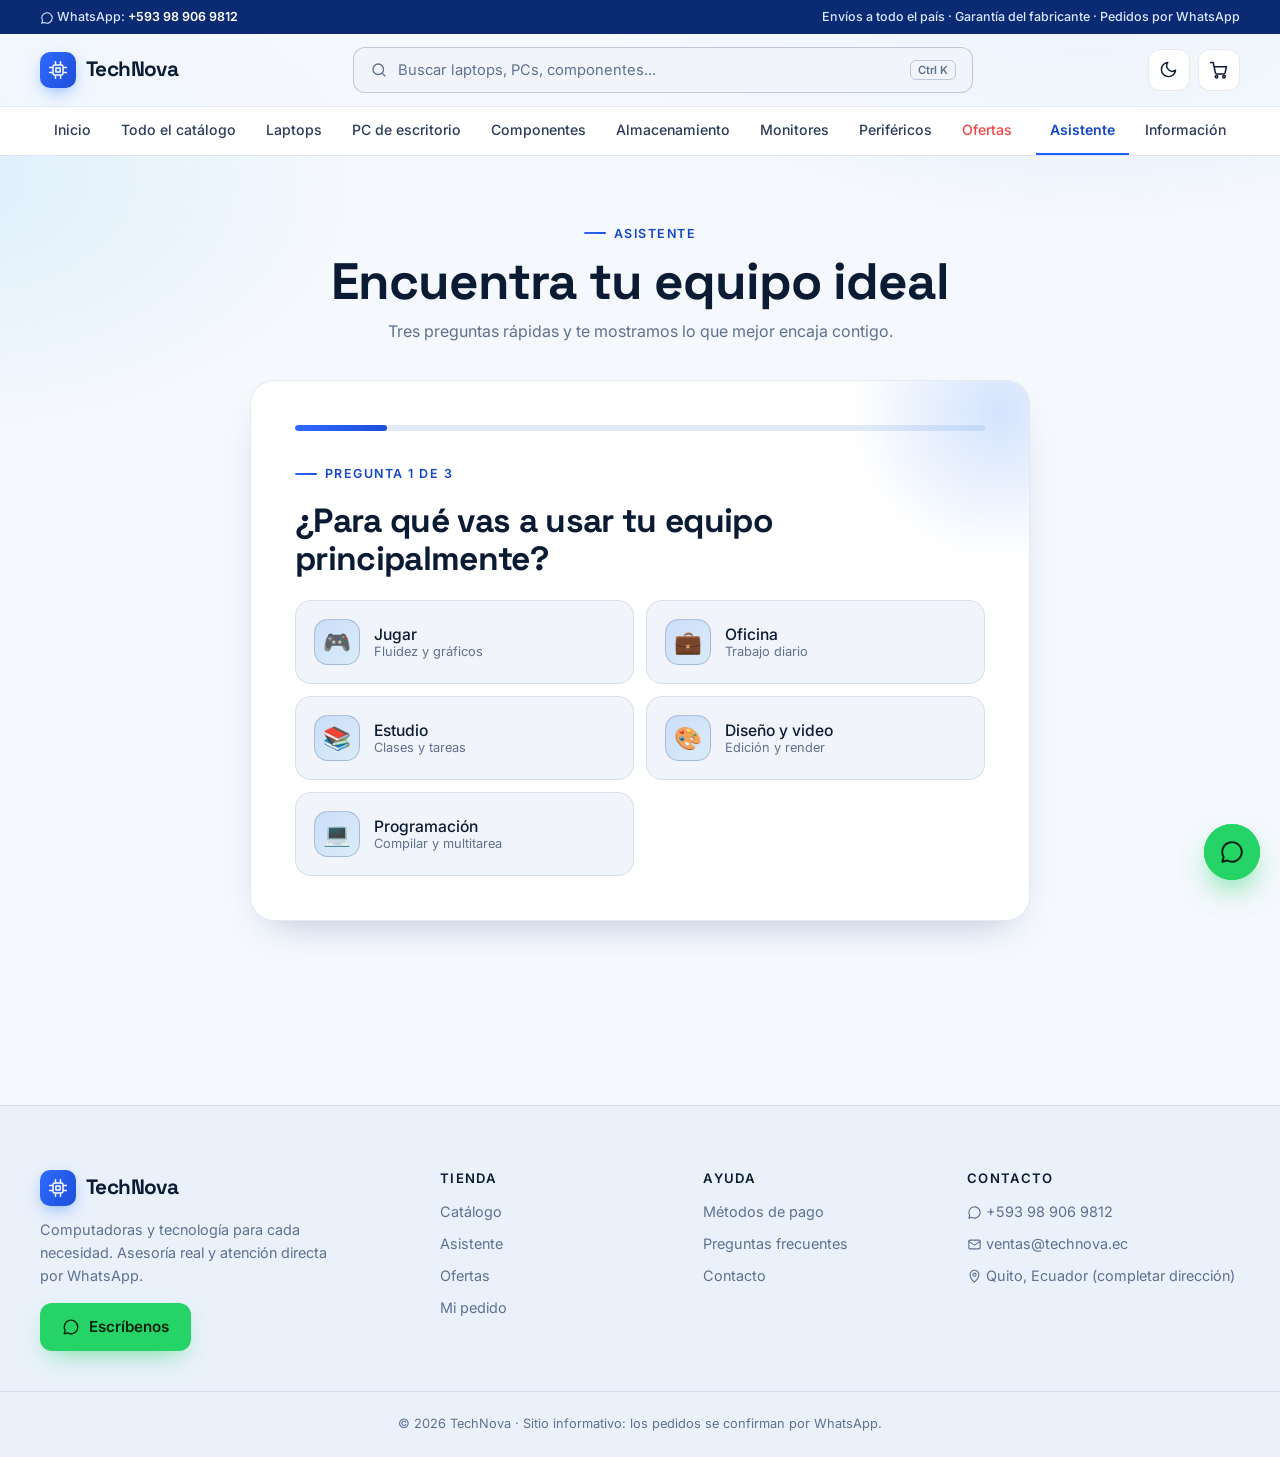
<file: asistente.html>
<!DOCTYPE html>
<html lang="es" data-theme="light">
<head>
<meta charset="UTF-8">
<meta name="viewport" content="width=device-width, initial-scale=1">
<title>Asistente: encuentra tu equipo | TechNova</title>
<meta name="description" content="Responde 3 preguntas y te recomendamos la laptop o PC ideal según tu uso y presupuesto.">
<meta name="theme-color" content="#f5f8fd">
<link rel="preconnect" href="https://fonts.googleapis.com">
<link rel="preconnect" href="https://fonts.gstatic.com" crossorigin>
<link href="https://fonts.googleapis.com/css2?family=Inter:wght@400;500;600;700&family=Space+Grotesk:wght@500;600;700&display=swap" rel="stylesheet">
<script>try{document.documentElement.dataset.theme=localStorage.getItem('tn_theme')||'light'}catch(e){}</script>
<link rel="stylesheet" href="css/styles.css">
</head>
<body>
<main>
  <div class="wrap page-head" style="text-align:center">
    <span class="eyebrow">Asistente</span>
    <h1>Encuentra tu equipo ideal</h1>
    <p class="sub" style="margin-inline:auto">Tres preguntas rápidas y te mostramos lo que mejor encaja contigo.</p>
  </div>
  <section class="section" style="padding-top:28px"><div class="wrap">
    <div class="quiz" id="quiz"></div>
    <div id="resultado" style="margin-top:36px"></div>
  </div></section>
</main>
<script src="js/settings.js"></script>
<script src="js/app.js"></script>
<script src="js/asistente.js"></script>
</body>
</html>
</file>
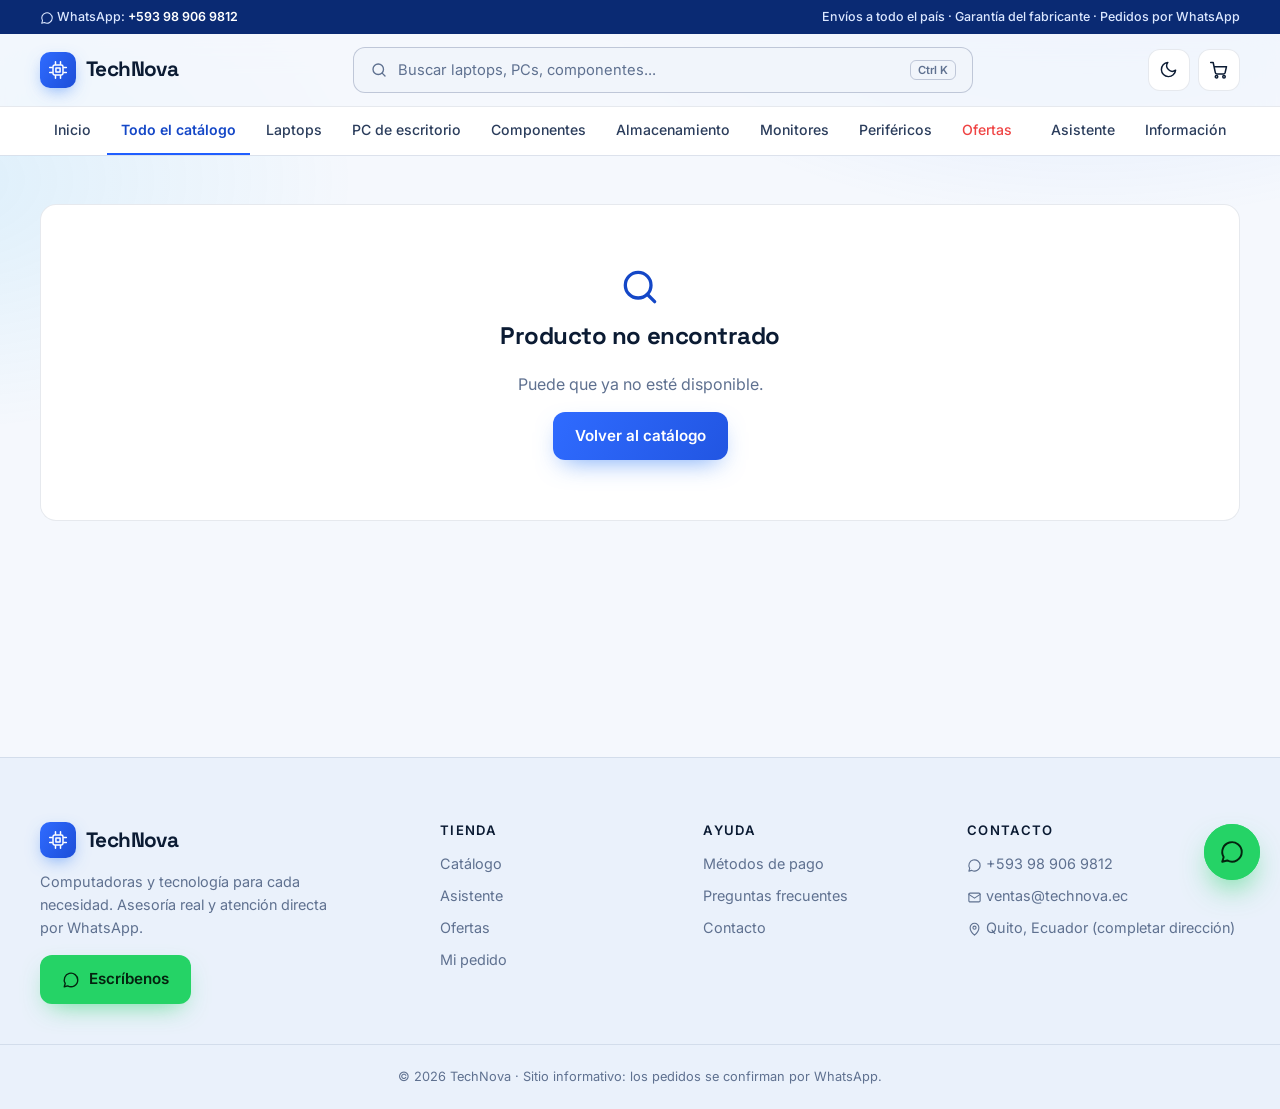
<file: producto.html>
<!DOCTYPE html>
<html lang="es" data-theme="light">
<head>
<meta charset="UTF-8">
<meta name="viewport" content="width=device-width, initial-scale=1">
<title>Producto | TechNova</title>
<meta name="theme-color" content="#f5f8fd">
<link rel="preconnect" href="https://fonts.googleapis.com">
<link rel="preconnect" href="https://fonts.gstatic.com" crossorigin>
<link href="https://fonts.googleapis.com/css2?family=Inter:wght@400;500;600;700&family=Space+Grotesk:wght@500;600;700&display=swap" rel="stylesheet">
<script>try{document.documentElement.dataset.theme=localStorage.getItem('tn_theme')||'light'}catch(e){}</script>
<link rel="stylesheet" href="css/styles.css">
</head>
<body>
<main class="section" style="padding-top:clamp(28px,4vw,48px)"><div class="wrap">
  <div id="detalle"><div class="skel" style="height:420px"><i style="height:100%;aspect-ratio:auto"></i></div></div>
  <div id="relacionados" style="margin-top:clamp(48px,7vw,88px)"></div>
</div></main>
<script src="js/settings.js"></script>
<script src="js/app.js"></script>
<script src="js/producto.js"></script>
</body>
</html>
</file>
<file: css/styles.css>
/* ==========================================================
   TechNova · Sistema de diseño
   1. Tokens  2. Base  3. Layout  4. Componentes  5. Páginas  6. Utilidades/Responsive
   ========================================================== */

/* 1. TOKENS ------------------------------------------------ */
:root{
  color-scheme:dark;
  --ac-rgb:59,130,246; --ac2-rgb:14,165,233; --ac3-rgb:96,165,250;
  --bg:#060b16; --bg-soft:#0a1222; --surface:#0e1830; --surface-2:#142241; --surface-3:#1c2e54;
  --line:rgba(150,185,255,.11); --line-strong:rgba(150,185,255,.24);
  --txt:#eaf1ff; --txt-2:#c3d3f0; --muted:#8ea3c8;
  --brand:#3b82f6; --brand-2:#7db3ff; --on-brand:#ffffff; --ring:#60a5fa;
  --ok:#22c55e; --warn:#f5a524; --danger:#ef4444;
  --grad:linear-gradient(120deg,#2f6bff 0%,#1d4ed8 100%);
  --grad-text:linear-gradient(120deg,#7db3ff,#38bdf8,#7db3ff);
  --grad-soft:linear-gradient(135deg,rgba(59,130,246,.2),rgba(14,165,233,.1));
  --shadow:0 18px 40px -18px rgba(0,0,0,.7);
  --glow:0 0 0 1px rgba(59,130,246,.45),0 12px 40px -12px rgba(59,130,246,.45);
  --r:16px; --r-sm:10px; --r-lg:24px;
  --font:"Inter",system-ui,-apple-system,"Segoe UI",Roboto,sans-serif;
  --font-d:"Space Grotesk","Inter",system-ui,sans-serif;
  --ease:cubic-bezier(.22,.8,.3,1);
}
[data-theme="light"]{
  color-scheme:light;
  --bg:#f5f8fd; --bg-soft:#eaf1fb; --surface:#ffffff; --surface-2:#f1f5fb; --surface-3:#e3ebf7;
  --line:rgba(15,40,90,.1); --line-strong:rgba(15,40,90,.22);
  --txt:#0b1b33; --txt-2:#2b3d5c; --muted:#5f7190;
  --brand:#1f5eff; --brand-2:#1447c7; --ring:#1f5eff;
  --grad-text:linear-gradient(120deg,#1f5eff,#0ea5e9,#1f5eff);
  --shadow:0 18px 40px -22px rgba(15,50,120,.35);
  --glow:0 0 0 1px rgba(31,94,255,.5),0 12px 34px -14px rgba(31,94,255,.5);
}

/* 2. BASE -------------------------------------------------- */
*,*::before,*::after{box-sizing:border-box;margin:0;padding:0}
html{scroll-behavior:smooth;-webkit-text-size-adjust:100%}
body{font-family:var(--font);background:var(--bg);color:var(--txt);line-height:1.6;min-height:100vh;display:flex;flex-direction:column;-webkit-font-smoothing:antialiased;overflow-x:hidden}
body::before{content:"";position:fixed;inset:0;z-index:-1;pointer-events:none;
  background:radial-gradient(900px 500px at 85% -10%,rgba(var(--ac-rgb),.14),transparent 60%),radial-gradient(700px 420px at -5% 15%,rgba(var(--ac2-rgb),.09),transparent 60%)}
[data-theme="light"] body::before{background:radial-gradient(900px 520px at 85% -10%,rgba(var(--ac-rgb),.16),transparent 60%),radial-gradient(700px 420px at -5% 20%,rgba(var(--ac2-rgb),.1),transparent 60%)}
main{flex:1}
a{color:inherit;text-decoration:none}
img{max-width:100%;display:block}
button{font-family:inherit}
h1,h2,h3,h4{font-family:var(--font-d);line-height:1.12;letter-spacing:-.02em}
:focus-visible{outline:2px solid var(--ring);outline-offset:3px;border-radius:6px}
::selection{background:rgba(var(--ac-rgb),.35)}
.ico{flex:none;vertical-align:middle}
[hidden]{display:none!important}
.sr-only{position:absolute;width:1px;height:1px;overflow:hidden;clip:rect(0 0 0 0);white-space:nowrap}

/* 3. LAYOUT ------------------------------------------------ */
.wrap{width:min(1200px,100% - 40px);margin-inline:auto}
.section{padding:clamp(48px,7vw,88px) 0}
.sec-head{display:flex;justify-content:space-between;align-items:flex-end;gap:16px;flex-wrap:wrap;margin-bottom:clamp(22px,3vw,34px)}
.eyebrow{display:inline-flex;align-items:center;gap:8px;font-size:.78rem;font-weight:600;letter-spacing:.12em;text-transform:uppercase;color:var(--brand-2);margin-bottom:10px}
.eyebrow::before{content:"";width:22px;height:2px;background:var(--grad);border-radius:2px}
.sec-head h2,.section>.wrap>h2{font-size:clamp(1.7rem,3.4vw,2.5rem)}
.sub{color:var(--muted);margin-top:8px;max-width:620px}

/* Anuncio + header */
.topbar{background:#0a2a73;color:#dbe7ff;font-size:.78rem;font-weight:500;padding:7px 0}
.topbar .wrap{display:flex;justify-content:space-between;gap:16px;flex-wrap:wrap}
.topbar a{color:#fff;font-weight:600}
.topbar a:hover{text-decoration:underline}
header.site{position:sticky;top:0;z-index:60;background:color-mix(in srgb,var(--bg) 78%,transparent);backdrop-filter:saturate(1.6) blur(16px);-webkit-backdrop-filter:saturate(1.6) blur(16px);border-bottom:1px solid var(--line)}
.nav{display:flex;align-items:center;gap:16px;height:72px}
.logo{display:flex;align-items:center;gap:10px;font-family:var(--font-d);font-weight:700;font-size:1.3rem;letter-spacing:-.03em;flex:none}
.logo-mark{width:36px;height:36px;border-radius:10px;background:var(--grad);display:grid;place-items:center;color:var(--on-brand);box-shadow:0 6px 18px -6px rgba(var(--ac-rgb),.8)}
.nav-actions{display:flex;align-items:center;gap:8px;flex:none}
.catbar{border-top:1px solid var(--line);background:var(--surface)}
.catbar .wrap{display:flex;align-items:center}
nav#menu{display:flex;gap:2px;overflow-x:auto;scrollbar-width:none;width:100%}
nav#menu::-webkit-scrollbar{display:none}
nav#menu a{padding:12px 14px;color:var(--txt-2);font-weight:500;font-size:.88rem;white-space:nowrap;border-bottom:2px solid transparent;transition:.2s;display:flex;align-items:center;gap:7px}
nav#menu a:hover{color:var(--brand-2);background:var(--surface-2)}
nav#menu a.on{color:var(--brand-2);border-bottom-color:var(--brand);font-weight:600}
nav#menu a.sep{margin-left:auto}
nav#menu a.hot{color:var(--danger)}
.icon-btn{position:relative;display:inline-grid;place-items:center;width:42px;height:42px;border-radius:12px;background:var(--surface);border:1px solid var(--line);color:var(--txt);cursor:pointer;transition:.2s}
.icon-btn:hover{border-color:var(--line-strong);background:var(--surface-2)}
.search-btn{display:flex;align-items:center;gap:10px;height:46px;padding:0 16px;border-radius:12px;background:var(--surface-2);border:1px solid var(--line-strong);color:var(--muted);cursor:pointer;font-size:.92rem;flex:1;max-width:620px;margin:0 auto;transition:.2s}
.search-btn:hover{border-color:var(--brand);color:var(--txt);background:var(--surface)}
.search-btn kbd{margin-left:auto;font:600 .7rem var(--font);padding:2px 7px;border-radius:6px;border:1px solid var(--line-strong);color:var(--muted)}
.count{position:absolute;top:-6px;right:-6px;background:var(--grad);color:var(--on-brand);font:700 .7rem var(--font);min-width:20px;height:20px;padding:0 5px;border-radius:999px;display:grid;place-items:center;box-shadow:0 4px 10px -2px rgba(var(--ac-rgb),.7)}
.count.bump,.icon-btn.bump{animation:bump .45s var(--ease)}
@keyframes bump{0%{scale:1}40%{scale:1.3}100%{scale:1}}

/* Botones */
.btn{display:inline-flex;align-items:center;justify-content:center;gap:9px;background:var(--grad);background-size:140% 100%;color:var(--on-brand);border:0;border-radius:12px;padding:12px 22px;font-weight:600;font-size:.95rem;cursor:pointer;text-align:center;transition:.25s var(--ease);box-shadow:0 10px 26px -10px rgba(var(--ac-rgb),.75);position:relative}
.btn:hover{background-position:100% 0;translate:0 -2px;box-shadow:0 16px 30px -10px rgba(var(--ac-rgb),.85)}
.btn:active{translate:0 0}
.btn-block{display:flex;width:100%}
.btn-lg{padding:15px 28px;font-size:1rem;border-radius:14px}
.btn-ghost{background:var(--surface);color:var(--txt);border:1px solid var(--line-strong);box-shadow:none}
.btn-ghost:hover{background:var(--surface-2);box-shadow:none;border-color:var(--brand-2)}
.btn-wa{background:#25d366;color:#04230f;box-shadow:0 10px 26px -10px rgba(37,211,102,.7)}
.btn-wa:hover{box-shadow:0 16px 30px -10px rgba(37,211,102,.8)}
.btn[disabled]{opacity:.5;cursor:not-allowed}

/* 4. COMPONENTES ------------------------------------------ */
/* Tarjeta de producto */
.grid{display:grid;grid-template-columns:repeat(auto-fill,minmax(250px,1fr));gap:20px}
.card{--mx:50%;--my:50%;position:relative;background:var(--surface);border:1px solid var(--line);border-radius:var(--r);overflow:hidden;display:flex;flex-direction:column;transition:border-color .25s,box-shadow .3s,translate .3s var(--ease);transform-style:preserve-3d}
.card::before{content:"";position:absolute;inset:0;z-index:2;pointer-events:none;opacity:0;transition:opacity .3s;background:radial-gradient(380px circle at var(--mx) var(--my),rgba(var(--ac-rgb),.16),transparent 55%)}
.card:hover{border-color:rgba(var(--ac-rgb),.5);box-shadow:var(--glow);translate:0 -5px}
.card:hover::before{opacity:1}
.card-img{position:relative;aspect-ratio:4/3;background:var(--surface-2);display:block;overflow:hidden}
.card-img img{width:100%;height:100%;object-fit:cover;transition:transform .6s var(--ease)}
.card:hover .card-img img{transform:scale(1.07)}
.badge{position:absolute;top:12px;left:12px;z-index:3;background:linear-gradient(135deg,#ff7a45,#ef4444);color:#fff;font:700 .74rem var(--font);padding:4px 10px;border-radius:999px;box-shadow:0 6px 14px -4px rgba(239,68,68,.6)}
.match{position:absolute;top:12px;right:12px;z-index:3;background:rgba(6,14,34,.82);backdrop-filter:blur(8px);color:#fff;font:700 .74rem var(--font);padding:5px 11px;border-radius:999px;border:1px solid rgba(var(--ac3-rgb),.5);display:flex;gap:6px;align-items:center}
.match i{width:7px;height:7px;border-radius:50%;background:var(--brand-2);box-shadow:0 0 10px var(--brand-2)}
.card-body{padding:16px;display:flex;flex-direction:column;gap:10px;flex:1}
.card-cat{color:var(--muted);font-size:.72rem;font-weight:600;text-transform:uppercase;letter-spacing:.1em}
.card h3{font-size:1.02rem;font-weight:600;letter-spacing:-.01em;line-height:1.3}
.card h3 a:hover{color:var(--brand-2)}
.chips{display:flex;flex-wrap:wrap;gap:6px;list-style:none}
.chips li{font-size:.72rem;color:var(--txt-2);background:var(--surface-2);border:1px solid var(--line);padding:3px 9px;border-radius:999px}
.card-foot{display:flex;align-items:flex-end;justify-content:space-between;gap:10px;margin-top:auto;padding-top:6px}
.price strong{font-family:var(--font-d);font-size:1.4rem;letter-spacing:-.02em}
.price s{color:var(--muted);margin-left:8px;font-size:.88rem}
.add{width:44px;height:44px;border-radius:13px;border:0;background:var(--grad);color:var(--on-brand);display:grid;place-items:center;cursor:pointer;transition:.25s var(--ease);box-shadow:0 8px 20px -8px rgba(var(--ac-rgb),.8)}
.add:hover{rotate:-8deg;scale:1.1}

/* Skeleton */
.skel{border-radius:var(--r);border:1px solid var(--line);overflow:hidden;background:var(--surface)}
.skel i{display:block;background:linear-gradient(100deg,var(--surface-2) 30%,var(--surface-3) 50%,var(--surface-2) 70%);background-size:220% 100%;animation:shimmer 1.3s infinite}
.skel i:first-child{aspect-ratio:4/3}
.skel i:not(:first-child){height:14px;margin:14px;border-radius:6px}
@keyframes shimmer{to{background-position:-120% 0}}

/* Reveal */
.reveal{opacity:0;translate:0 22px;transition:opacity .7s var(--ease),translate .7s var(--ease),border-color .25s,box-shadow .3s}
.reveal.in{opacity:1;translate:0 0}
.card.reveal.in:hover{translate:0 -5px}

/* Toast / FAB */
#toast{position:fixed;bottom:24px;left:50%;translate:-50% 30px;background:var(--surface-3);color:var(--txt);border:1px solid var(--line-strong);padding:12px 20px;border-radius:999px;font-weight:600;font-size:.9rem;opacity:0;pointer-events:none;transition:.3s var(--ease);z-index:300;box-shadow:var(--shadow);display:flex;gap:8px;align-items:center;white-space:nowrap}
#toast.show{opacity:1;translate:-50% 0}
#toast::before{content:"";width:8px;height:8px;border-radius:50%;background:var(--ok);box-shadow:0 0 10px var(--ok)}
.fab{position:fixed;right:20px;bottom:20px;z-index:55;width:56px;height:56px;border-radius:50%;background:#25d366;color:#04230f;display:grid;place-items:center;box-shadow:0 14px 30px -8px rgba(37,211,102,.7);transition:.25s var(--ease)}
.fab:hover{scale:1.1}
.fab::after{content:"";position:absolute;inset:0;border-radius:50%;border:2px solid #25d366;animation:ping 2.4s infinite}
@keyframes ping{0%{scale:1;opacity:.7}100%{scale:1.6;opacity:0}}
.fly{position:fixed;z-index:400;border-radius:14px;object-fit:cover;pointer-events:none;box-shadow:0 10px 30px rgba(0,0,0,.4)}

/* Drawer del carrito */
.drawer{position:fixed;inset:0;z-index:200;visibility:hidden;transition:visibility .35s}
.drawer.on{visibility:visible}
.drawer-bg{position:absolute;inset:0;background:rgba(3,5,10,.6);backdrop-filter:blur(4px);opacity:0;transition:opacity .35s}
.drawer.on .drawer-bg{opacity:1}
.drawer-panel{position:absolute;top:0;right:0;bottom:0;width:min(440px,100%);background:var(--surface);border-left:1px solid var(--line-strong);display:flex;flex-direction:column;translate:100% 0;transition:translate .4s var(--ease)}
.drawer.on .drawer-panel{translate:0 0}
.drawer-head{display:flex;align-items:center;justify-content:space-between;padding:20px 22px;border-bottom:1px solid var(--line)}
.drawer-head h3{font-size:1.2rem}
.drawer-body{flex:1;overflow:auto;padding:6px 22px}
.drawer-foot{padding:20px 22px;border-top:1px solid var(--line);display:grid;gap:12px;background:var(--surface-2)}
.d-empty{text-align:center;color:var(--muted);padding:60px 10px;display:grid;gap:14px;justify-items:center}
.d-item{display:grid;grid-template-columns:68px 1fr auto;gap:12px;align-items:center;padding:14px 0;border-bottom:1px solid var(--line)}
.d-item img{width:68px;height:54px;object-fit:cover;border-radius:10px;background:var(--surface-2)}
.d-item h4{font:600 .88rem var(--font);letter-spacing:0;line-height:1.3}
.d-item small{color:var(--muted)}

/* Paleta de búsqueda */
.palette{position:fixed;inset:0;z-index:250;display:none;align-items:flex-start;justify-content:center;padding:12vh 16px 16px;background:rgba(3,5,10,.65);backdrop-filter:blur(6px)}
.palette.on{display:flex}
.pal-box{width:min(640px,100%);background:var(--surface);border:1px solid var(--line-strong);border-radius:20px;box-shadow:0 40px 90px -20px rgba(0,0,0,.8);overflow:hidden;animation:pop .25s var(--ease)}
@keyframes pop{from{opacity:0;scale:.96;translate:0 10px}}
.pal-in{display:flex;align-items:center;gap:12px;padding:0 20px;border-bottom:1px solid var(--line);color:var(--muted)}
.pal-in input{flex:1;border:0;background:none;padding:20px 0;font-size:1.05rem;color:var(--txt);outline:none}
.pal-list{max-height:min(52vh,420px);overflow:auto;padding:8px}
.pal-h{font-size:.7rem;text-transform:uppercase;letter-spacing:.12em;color:var(--muted);padding:10px 12px 6px;font-weight:600}
.pal-item{display:flex;align-items:center;gap:12px;padding:10px 12px;border-radius:12px;cursor:pointer}
.pal-item img{width:46px;height:36px;object-fit:cover;border-radius:8px;background:var(--surface-2)}
.pal-item .t{font-weight:600;font-size:.92rem}
.pal-item small{color:var(--muted);display:block}
.pal-item .p{margin-left:auto;font-weight:700;font-family:var(--font-d)}
.pal-item.sel,.pal-item:hover{background:var(--surface-3)}
.pal-foot{display:flex;gap:16px;padding:12px 20px;border-top:1px solid var(--line);font-size:.75rem;color:var(--muted)}
.pal-foot kbd{font:600 .7rem var(--font);padding:1px 6px;border-radius:5px;border:1px solid var(--line-strong);margin-right:4px}

/* Formularios */
input,select,textarea{width:100%;background:var(--surface-2);border:1px solid var(--line);color:var(--txt);border-radius:var(--r-sm);padding:12px 14px;font-size:.95rem;font-family:inherit;transition:.2s}
input:hover,select:hover,textarea:hover{border-color:var(--line-strong)}
input:focus,select:focus,textarea:focus{outline:none;border-color:var(--brand-2);box-shadow:0 0 0 4px rgba(var(--ac-rgb),.18)}
input[type=range]{padding:0;height:6px;accent-color:var(--brand-2);background:transparent;border:0;box-shadow:none}
input[type=checkbox]{width:18px;height:18px;accent-color:var(--brand-2);padding:0}
label{font-size:.82rem;color:var(--muted);font-weight:500}
.field{margin-bottom:14px}
.field label{display:block;margin-bottom:6px}

/* Paneles y modal */
.panel{background:var(--surface);border:1px solid var(--line);border-radius:var(--r);padding:22px}
.modal{position:fixed;inset:0;background:rgba(3,5,10,.7);backdrop-filter:blur(6px);display:none;place-items:center;z-index:280;padding:16px}
.modal.on{display:grid}
.modal .box{background:var(--surface);border:1px solid var(--line-strong);border-radius:var(--r-lg);padding:32px;max-width:460px;width:100%;text-align:center;display:grid;gap:12px;animation:pop .3s var(--ease);box-shadow:0 40px 90px -20px rgba(0,0,0,.8)}
.modal .check{width:64px;height:64px;border-radius:50%;background:rgba(34,197,94,.15);color:var(--ok);display:grid;place-items:center;margin:0 auto 4px}
canvas#confetti{position:fixed;inset:0;z-index:290;pointer-events:none}

/* 5. PÁGINAS ---------------------------------------------- */
/* Hero */
.hero{position:relative;padding:clamp(40px,6vw,84px) 0 clamp(48px,6vw,90px);overflow:hidden}
.hero::before{content:"";position:absolute;inset:0;z-index:-1;opacity:.5;
  background-image:linear-gradient(var(--line) 1px,transparent 1px),linear-gradient(90deg,var(--line) 1px,transparent 1px);background-size:56px 56px;
  mask-image:radial-gradient(ellipse 70% 60% at 50% 30%,#000 30%,transparent 75%);-webkit-mask-image:radial-gradient(ellipse 70% 60% at 50% 30%,#000 30%,transparent 75%)}
.hero-grid{display:grid;grid-template-columns:1.05fr .95fr;gap:clamp(24px,4vw,56px);align-items:center}
.pill{display:inline-flex;align-items:center;gap:9px;padding:6px 14px 6px 6px;border-radius:999px;background:var(--surface);border:1px solid var(--line-strong);font-size:.85rem;color:var(--txt-2);margin-bottom:22px;transition:.2s}
.pill:hover{border-color:var(--brand-2)}
.pill b{background:var(--grad);color:var(--on-brand);border-radius:999px;padding:3px 10px;font-size:.72rem;letter-spacing:.04em}
.hero h1{font-size:clamp(2.5rem,6vw,4.6rem);font-weight:700;letter-spacing:-.04em;line-height:1.02}
.grad-text{background:var(--grad-text);background-size:200% auto;-webkit-background-clip:text;background-clip:text;color:transparent;animation:gradmove 6s linear infinite}
@keyframes gradmove{to{background-position:200% center}}
.hero p.lead{color:var(--muted);font-size:clamp(1rem,1.5vw,1.2rem);max-width:540px;margin:22px 0 32px}
.acts{display:flex;gap:12px;flex-wrap:wrap}
.trust{display:flex;gap:22px;flex-wrap:wrap;margin-top:34px;color:var(--muted);font-size:.85rem}
.trust span{display:inline-flex;align-items:center;gap:8px}
.trust .ico{color:var(--brand-2)}
.stats{display:grid;grid-template-columns:repeat(3,auto);justify-content:start;gap:clamp(20px,4vw,48px);margin-top:38px;padding-top:28px;border-top:1px solid var(--line)}
.stats b{display:block;font:700 2rem var(--font-d);letter-spacing:-.03em}
.stats span{color:var(--muted);font-size:.82rem}

/* Dispositivo animado */
.device{position:relative;aspect-ratio:1/.88;display:grid;place-items:center;perspective:1500px}
.device-glow{position:absolute;inset:10% 4%;background:radial-gradient(closest-side,rgba(var(--ac-rgb),.6),rgba(var(--ac2-rgb),.25) 55%,transparent 75%);filter:blur(36px);animation:pulse 5s ease-in-out infinite}
@keyframes pulse{50%{opacity:.55;scale:1.06}}
.laptop{position:relative;width:88%;transform-style:preserve-3d;transform:rotateX(var(--rx,7deg)) rotateY(var(--ry,-13deg));transition:transform .25s ease-out;animation:floaty 7s ease-in-out infinite}
@keyframes floaty{50%{translate:0 -12px}}
.screen{aspect-ratio:16/10;background:linear-gradient(160deg,#0c1a38,#060c1c);border:2px solid #2f4a82;border-radius:16px 16px 5px 5px;padding:14px;display:grid;grid-template-rows:auto 1fr;gap:10px;box-shadow:0 0 0 7px #0b1630,0 40px 70px -20px rgba(0,0,0,.85),inset 0 0 50px rgba(var(--ac-rgb),.12);overflow:hidden;position:relative}
.screen::after{content:"";position:absolute;inset:0;background:linear-gradient(115deg,transparent 35%,rgba(255,255,255,.07) 48%,transparent 60%);background-size:250% 100%;animation:sheen 5s infinite}
@keyframes sheen{from{background-position:130% 0}to{background-position:-70% 0}}
.scr-top{display:flex;gap:6px;align-items:center}
.scr-top i{width:9px;height:9px;border-radius:50%;background:#ff5f57}
.scr-top i:nth-child(2){background:#febc2e}.scr-top i:nth-child(3){background:#28c840}
.scr-top em{margin-left:auto;font:600 .62rem var(--font);color:#8ea3c8;letter-spacing:.1em;font-style:normal}
.scr-body{display:grid;grid-template-columns:1.6fr 1fr;gap:10px;min-height:0}
.scr-chart{background:rgba(var(--ac-rgb),.07);border:1px solid rgba(var(--ac-rgb),.2);border-radius:10px;padding:8px;position:relative}
.scr-chart svg{width:100%;height:100%}
.scr-chart .line{fill:none;stroke:url(#lg);stroke-width:3;stroke-linecap:round;stroke-dasharray:420;stroke-dashoffset:420;animation:draw 3.2s var(--ease) infinite alternate}
@keyframes draw{to{stroke-dashoffset:0}}
.scr-side{display:grid;gap:8px;align-content:start}
.scr-fps{font:700 1.7rem var(--font-d);color:#eaf1ff;line-height:1}
.scr-fps small{display:block;font:600 .6rem var(--font);color:#8ea3c8;letter-spacing:.12em;margin-top:2px}
.bar{height:7px;border-radius:6px;background:rgba(255,255,255,.08);overflow:hidden}
.bar i{display:block;height:100%;border-radius:6px;background:var(--grad);animation:grow 2.8s var(--ease) infinite alternate}
.bar:nth-of-type(2) i{animation-delay:.4s}.bar:nth-of-type(3) i{animation-delay:.8s}
@keyframes grow{from{width:18%}to{width:var(--w)}}
.lap-base{height:15px;margin:0 -7%;background:linear-gradient(#2f4a82,#0f1c3a);border-radius:0 0 22px 22px;position:relative;box-shadow:0 30px 40px -15px rgba(0,0,0,.7)}
.lap-base::after{content:"";position:absolute;left:50%;top:0;translate:-50% 0;width:18%;height:5px;background:#060c1c;border-radius:0 0 8px 8px}
.chip-f{position:absolute;display:flex;align-items:center;gap:8px;background:color-mix(in srgb,var(--surface) 88%,transparent);backdrop-filter:blur(12px);border:1px solid var(--line-strong);padding:9px 14px;border-radius:14px;color:var(--txt);font-size:.78rem;font-weight:600;box-shadow:var(--shadow);animation:floaty 6s ease-in-out infinite;white-space:nowrap}
.chip-f .ico{color:var(--brand-2)}
.chip-f.c1{top:6%;left:-2%;animation-delay:-1s}
.chip-f.c2{bottom:3%;right:0;animation-delay:-3s}
.chip-f.c3{bottom:12%;left:2%;animation-delay:-2s}

/* Marquee */
.marquee{border-block:1px solid var(--line);background:var(--bg-soft);overflow:hidden;padding:18px 0;mask-image:linear-gradient(90deg,transparent,#000 10%,#000 90%,transparent);-webkit-mask-image:linear-gradient(90deg,transparent,#000 10%,#000 90%,transparent)}
.marquee-track{display:flex;gap:48px;width:max-content;animation:scroll 38s linear infinite}
.marquee:hover .marquee-track{animation-play-state:paused}
.marquee span{font:600 1.05rem var(--font-d);color:var(--muted);letter-spacing:.04em;white-space:nowrap;display:flex;align-items:center;gap:48px}
.marquee span::after{content:"";width:6px;height:6px;border-radius:50%;background:var(--brand)}
@keyframes scroll{to{transform:translateX(-50%)}}

/* Bento categorías */
.bento{display:grid;grid-template-columns:repeat(4,1fr);grid-auto-rows:170px;gap:16px}
.tile{--mx:50%;--my:50%;position:relative;border-radius:var(--r);background:var(--surface);border:1px solid var(--line);padding:22px;display:flex;flex-direction:column;justify-content:space-between;overflow:hidden;transition:.3s var(--ease)}
.tile::before{content:"";position:absolute;inset:0;opacity:0;transition:.3s;background:radial-gradient(320px circle at var(--mx) var(--my),rgba(var(--ac-rgb),.22),transparent 60%)}
.tile:hover{border-color:rgba(var(--ac-rgb),.55);translate:0 -4px;box-shadow:var(--glow)}
.tile:hover::before{opacity:1}
.tile .ti{width:46px;height:46px;border-radius:14px;background:var(--grad-soft);border:1px solid var(--line-strong);display:grid;place-items:center;color:var(--brand-2);position:relative}
.tile h3{font-size:1.15rem;position:relative}
.tile small{color:var(--muted);position:relative;display:block;margin-top:2px}
.tile .go{position:absolute;right:20px;top:22px;color:var(--muted);transition:.3s;opacity:0}
.tile:hover .go{opacity:1;translate:4px 0;color:var(--brand-2)}
.tile.big{grid-column:span 2;grid-row:span 2;background:var(--grad-soft)}
.tile.big .ti{width:60px;height:60px}
.tile.big h3{font-size:1.8rem}
.tile.wide{grid-column:span 2}

/* Pasos */
.steps{display:grid;grid-template-columns:repeat(4,1fr);gap:18px;counter-reset:s}
.step{position:relative;padding:26px;border-radius:var(--r);background:var(--surface);border:1px solid var(--line)}
.step::before{counter-increment:s;content:"0" counter(s);font:700 .85rem var(--font-d);color:var(--brand-2);letter-spacing:.1em}
.step .ti{width:48px;height:48px;border-radius:14px;background:var(--grad-soft);border:1px solid var(--line-strong);display:grid;place-items:center;color:var(--brand-2);margin:14px 0 16px}
.step h3{font-size:1.1rem;margin-bottom:6px}
.step p{color:var(--muted);font-size:.9rem}

/* Banner asistente */
.cta{position:relative;border-radius:var(--r-lg);padding:clamp(32px,5vw,64px);overflow:hidden;background:linear-gradient(120deg,#0a2a73,#1f5eff 70%,#38a3ff);color:#fff;display:grid;grid-template-columns:1.3fr .7fr;gap:30px;align-items:center}
.cta::before{content:"";position:absolute;inset:0;background:radial-gradient(500px 300px at 90% 0,rgba(255,255,255,.22),transparent 60%),linear-gradient(rgba(255,255,255,.07) 1px,transparent 1px),linear-gradient(90deg,rgba(255,255,255,.07) 1px,transparent 1px);background-size:auto,40px 40px,40px 40px}
.cta>*{position:relative}
.cta h2{font-size:clamp(1.8rem,3.6vw,2.8rem);margin-bottom:12px}
.cta p{opacity:.88;max-width:520px;margin-bottom:26px}
.cta .btn{background:#fff;color:#0a2a73;box-shadow:0 14px 30px -10px rgba(0,0,0,.45)}
.cta-art{display:grid;gap:10px;justify-items:end}
.cta-art span{background:rgba(255,255,255,.14);border:1px solid rgba(255,255,255,.32);backdrop-filter:blur(8px);padding:10px 16px;border-radius:14px;font-size:.88rem;font-weight:600}
.cta-art span:nth-child(2){translate:-18px 0}.cta-art span:nth-child(3){translate:-36px 0}

/* Beneficios */
.perks{display:grid;grid-template-columns:repeat(4,1fr);gap:16px}
.perk{display:flex;gap:14px;align-items:flex-start;padding:22px;border-radius:var(--r);border:1px solid var(--line);background:var(--surface)}
.perk .ti{width:44px;height:44px;border-radius:12px;background:var(--grad-soft);display:grid;place-items:center;color:var(--brand-2);flex:none;border:1px solid var(--line-strong)}
.perk h4{font:600 .98rem var(--font);margin-bottom:3px;letter-spacing:0}
.perk p{color:var(--muted);font-size:.85rem}

/* Page head (interiores) */
.page-head{padding:clamp(34px,5vw,60px) 0 8px}
.page-head h1{font-size:clamp(2rem,4.4vw,3.2rem)}
.crumbs{color:var(--muted);font-size:.86rem;margin-bottom:14px;display:flex;gap:8px;flex-wrap:wrap;align-items:center}
.crumbs a:hover{color:var(--txt)}

/* Catálogo */
.layout{display:grid;grid-template-columns:270px 1fr;gap:26px;align-items:start}
.filters{background:var(--surface);border:1px solid var(--line);border-radius:var(--r);padding:20px;position:sticky;top:92px;display:grid;gap:16px}
.filters h3{font:600 1rem var(--font)}
.filters label{display:block;margin-bottom:6px}
.check-row{display:flex;align-items:center;gap:10px}
.check-row label{margin:0;color:var(--txt-2);font-size:.9rem}
.result-bar{display:flex;justify-content:space-between;align-items:center;margin-bottom:16px;color:var(--muted);gap:10px;flex-wrap:wrap}
.result-bar select{width:auto;min-width:210px}
.vacio{text-align:center;color:var(--muted);padding:70px 0;grid-column:1/-1}
.filter-toggle{display:none}

/* Producto */
.prod{display:grid;grid-template-columns:1.05fr .95fr;gap:clamp(24px,4vw,56px);align-items:start}
.prod-img{position:relative;background:var(--surface-2);border:1px solid var(--line);border-radius:var(--r-lg);overflow:hidden;aspect-ratio:4/3;box-shadow:var(--shadow)}
.prod-img img{width:100%;height:100%;object-fit:cover}
.prod h1{font-size:clamp(1.8rem,3.4vw,2.6rem);margin:8px 0 12px}
.prod .price strong{font-size:2.4rem}
.prod .price s{font-size:1.1rem}
.save{display:inline-block;background:rgba(34,197,94,.14);color:var(--ok);font:700 .78rem var(--font);padding:4px 10px;border-radius:999px;margin-left:10px;vertical-align:middle}
.specs{width:100%;border-collapse:separate;border-spacing:0;margin:22px 0;border:1px solid var(--line);border-radius:var(--r);overflow:hidden;background:var(--surface)}
.specs td{padding:12px 16px;border-bottom:1px solid var(--line);font-size:.93rem}
.specs tr:last-child td{border:0}
.specs td:first-child{color:var(--muted);width:42%;background:var(--surface-2)}
.buy{display:flex;gap:12px;flex-wrap:wrap;align-items:center}
.qty{display:inline-flex;align-items:center;border:1px solid var(--line-strong);border-radius:12px;overflow:hidden;background:var(--surface)}
.qty button{background:none;color:var(--txt);border:0;width:38px;height:42px;cursor:pointer;display:grid;place-items:center;transition:.15s}
.qty button:hover{background:var(--surface-3)}
.qty span{min-width:40px;text-align:center;font-weight:600}
.mini-perks{display:grid;grid-template-columns:repeat(3,1fr);gap:10px;margin-top:22px}
.mini-perks div{display:flex;gap:8px;align-items:center;font-size:.8rem;color:var(--muted);padding:10px 12px;border-radius:12px;background:var(--surface);border:1px solid var(--line)}
.mini-perks .ico{color:var(--brand-2)}

/* Asistente */
.quiz{max-width:780px;margin:0 auto;background:var(--surface);border:1px solid var(--line);border-radius:var(--r-lg);padding:clamp(24px,4vw,44px);box-shadow:var(--shadow);position:relative;overflow:hidden}
.quiz::before{content:"";position:absolute;top:-120px;right:-120px;width:300px;height:300px;background:radial-gradient(closest-side,rgba(var(--ac-rgb),.22),transparent);pointer-events:none}
.progress{height:6px;background:var(--surface-3);border-radius:99px;overflow:hidden;margin-bottom:26px}
.progress div{height:100%;background:var(--grad);border-radius:99px;transition:width .5s var(--ease)}
.quiz h2{font-size:clamp(1.5rem,3vw,2.1rem);margin:8px 0 22px}
.opts{display:grid;grid-template-columns:repeat(2,1fr);gap:12px}
.opt{display:flex;align-items:center;gap:14px;background:var(--surface-2);border:1px solid var(--line);color:var(--txt);border-radius:16px;padding:18px;text-align:left;cursor:pointer;font-size:.98rem;font-weight:500;transition:.25s var(--ease)}
.opt:hover{border-color:var(--brand-2);background:var(--surface-3);translate:0 -3px;box-shadow:var(--glow)}
.opt .em{width:46px;height:46px;border-radius:14px;background:var(--grad-soft);border:1px solid var(--line-strong);display:grid;place-items:center;font-size:1.4rem;flex:none}
.opt small{display:block;color:var(--muted);font-weight:400;font-size:.8rem}
.step-anim{animation:slidein .45s var(--ease)}
@keyframes slidein{from{opacity:0;translate:24px 0}}

/* Carrito (página) */
.stepper{display:flex;gap:10px;align-items:center;margin:18px 0 28px;flex-wrap:wrap}
.stepper div{display:flex;align-items:center;gap:10px;font-size:.88rem;color:var(--muted);font-weight:500}
.stepper b{width:28px;height:28px;border-radius:50%;display:grid;place-items:center;background:var(--surface-3);font-size:.8rem}
.stepper .on{color:var(--txt)}.stepper .on b{background:var(--grad);color:var(--on-brand)}
.stepper hr{width:34px;border:0;border-top:1px dashed var(--line-strong)}
.cart-layout{display:grid;grid-template-columns:1fr 390px;gap:24px;align-items:start}
.item{display:grid;grid-template-columns:96px 1fr auto;gap:16px;align-items:center;padding:16px 0;border-bottom:1px solid var(--line)}
.item:last-child{border:0}
.item img{width:96px;height:72px;object-fit:cover;border-radius:12px;background:var(--surface-2)}
.item h4{font:600 .98rem var(--font);letter-spacing:0;margin-bottom:4px}
.item h4 a:hover{color:var(--brand-2)}
.item .rm{background:none;border:0;color:var(--muted);cursor:pointer;font-size:.82rem;margin-top:6px;display:inline-flex;align-items:center;gap:5px}
.item .rm:hover{color:var(--danger)}
.sum-row{display:flex;justify-content:space-between;padding:7px 0;color:var(--txt-2)}
.sum-total{font:700 1.5rem var(--font-d);border-top:1px solid var(--line);margin-top:10px;padding-top:16px;color:var(--txt)}
.note{font-size:.8rem;color:var(--muted);margin-top:12px;line-height:1.5}
.sticky{position:sticky;top:92px}

/* Info */
.info-grid{display:grid;grid-template-columns:repeat(auto-fit,minmax(240px,1fr));gap:16px}
.info-box{background:var(--surface);border:1px solid var(--line);border-radius:var(--r);padding:22px;transition:.25s}
.info-box:hover{border-color:var(--line-strong);translate:0 -3px}
.info-box .ti{width:42px;height:42px;border-radius:12px;background:var(--grad-soft);border:1px solid var(--line-strong);display:grid;place-items:center;color:var(--brand-2);margin-bottom:14px}
.info-box h3{font:500 .82rem var(--font);color:var(--muted);text-transform:uppercase;letter-spacing:.08em;margin-bottom:6px}
.info-box p{font-size:1.02rem;word-break:break-word;font-weight:500}
.info-box a:hover{color:var(--brand-2)}
.banks{display:grid;grid-template-columns:repeat(auto-fit,minmax(310px,1fr));gap:22px}
.bank{--ac:#3b82f6;position:relative;border-radius:22px;padding:24px;display:grid;gap:18px;overflow:hidden;color:#fff;background:linear-gradient(145deg,#16264a,#070d1b);border:1px solid rgba(255,255,255,.1);box-shadow:0 24px 50px -24px rgba(0,0,0,.8);transition:.3s var(--ease)}
.bank::before{content:"";position:absolute;width:260px;height:260px;right:-90px;top:-90px;border-radius:50%;background:radial-gradient(closest-side,var(--ac),transparent 70%);opacity:.5}
.bank::after{content:"";position:absolute;left:0;top:0;bottom:0;width:4px;background:var(--ac)}
.bank:hover{translate:0 -6px;box-shadow:0 30px 60px -22px var(--ac)}
.bank[data-bank=pichincha]{--ac:#ffd100}
.bank[data-bank=guayaquil]{--ac:#e6007e}
.bank[data-bank=produbanco]{--ac:#10b981}
.bank>*{position:relative}
.bank-top{display:flex;justify-content:space-between;align-items:center}
.bank h3{font-size:1.15rem}
.chip-card{width:42px;height:32px;border-radius:7px;background:linear-gradient(135deg,#f3d27a,#b98b2f);position:relative}
.chip-card::after{content:"";position:absolute;inset:6px 8px;border:1px solid rgba(0,0,0,.35);border-radius:3px}
.bank-num{font:600 1.35rem ui-monospace,SFMono-Regular,Menlo,monospace;letter-spacing:.14em;color:#fff}
.bank-num small{display:block;font:500 .68rem var(--font);letter-spacing:.12em;color:rgba(255,255,255,.55);margin-bottom:4px;text-transform:uppercase}
.bank dl{display:grid;grid-template-columns:auto 1fr;gap:5px 16px;font-size:.85rem}
.bank dt{color:rgba(255,255,255,.55)}
.bank dd{word-break:break-word}
.bank .btn-ghost{background:rgba(255,255,255,.08);border-color:rgba(255,255,255,.22);color:#fff}
.bank .btn-ghost:hover{background:rgba(255,255,255,.16)}
.qr{background:#fff;border-radius:16px;padding:12px;width:190px;margin:0 auto;aspect-ratio:1;display:grid;place-items:center;color:#445;font-size:.78rem;text-align:center}
.qr img{width:100%;height:100%;object-fit:contain}
.pay-steps{display:grid;grid-template-columns:repeat(3,1fr);gap:14px;margin-bottom:28px}
.pay-steps div{padding:16px 18px;border-radius:14px;background:var(--surface);border:1px solid var(--line);font-size:.9rem;color:var(--txt-2);display:flex;gap:12px;align-items:center}
.pay-steps b{width:30px;height:30px;border-radius:50%;background:var(--grad);color:var(--on-brand);display:grid;place-items:center;font-size:.85rem;flex:none}
details{background:var(--surface);border:1px solid var(--line);border-radius:14px;padding:0 20px;margin-bottom:10px;transition:.2s}
details[open]{border-color:rgba(var(--ac-rgb),.4)}
summary{cursor:pointer;font-weight:600;padding:18px 0;list-style:none;display:flex;justify-content:space-between;align-items:center;gap:12px}
summary::-webkit-details-marker{display:none}
summary::after{content:"+";font-size:1.4rem;color:var(--brand-2);transition:.25s}
details[open] summary::after{rotate:45deg}
details p{color:var(--muted);padding-bottom:18px}
iframe.map{width:100%;height:340px;border:0;border-radius:var(--r);margin-top:20px}

/* Footer */
footer.site{background:var(--bg-soft);border-top:1px solid var(--line);margin-top:clamp(30px,5vw,60px);padding-top:clamp(40px,5vw,64px)}
.foot{display:grid;grid-template-columns:1.6fr 1fr 1fr 1.2fr;gap:36px}
.foot h4{font:600 .82rem var(--font);text-transform:uppercase;letter-spacing:.1em;color:var(--txt);margin-bottom:14px}
.foot p,.foot li{color:var(--muted);font-size:.9rem}
.foot ul{list-style:none;display:grid;gap:9px}
.foot a:hover{color:var(--brand-2)}
.foot .logo{margin-bottom:12px}
.foot .brand p{max-width:300px;margin-bottom:16px}
.copy{border-top:1px solid var(--line);margin-top:40px;padding:22px 16px;text-align:center;color:var(--muted);font-size:.8rem}

/* 6. RESPONSIVE / MOVIMIENTO ------------------------------ */
@media(max-width:1040px){
  .hero-grid{grid-template-columns:1fr}
  .device{max-width:560px;margin:0 auto;width:100%}
  .bento{grid-template-columns:repeat(2,1fr)}
  .steps,.perks{grid-template-columns:repeat(2,1fr)}
  .foot{grid-template-columns:1fr 1fr}
  .cta{grid-template-columns:1fr}.cta-art{justify-items:start}
  .search-btn kbd{display:none}
}
@media(max-width:860px){
  .layout,.prod,.cart-layout{grid-template-columns:1fr}
  .filters{position:static;display:none}.filters.open{display:grid}
  .filter-toggle{display:inline-flex}
  .sticky{position:static}
  .topbar .t-right{display:none}
  .pay-steps,.mini-perks{grid-template-columns:1fr}
}
@media(max-width:600px){
  .bento{grid-auto-rows:150px;gap:12px}.tile.big{grid-column:span 2;grid-row:span 1}
  .steps,.perks,.opts,.foot{grid-template-columns:1fr}
  .item{grid-template-columns:76px 1fr}.item img{width:76px;height:60px}.item>div:last-child{grid-column:1/-1;display:flex;justify-content:space-between;align-items:center}
  .stats{grid-template-columns:repeat(3,1fr)}
  .chip-f{font-size:.68rem;padding:7px 10px}
  .grid{grid-template-columns:repeat(auto-fill,minmax(160px,1fr));gap:12px}
  .card-body{padding:12px}.chips{display:none}.price strong{font-size:1.15rem}
  .price s{display:block;margin:0;font-size:.76rem}.add{width:40px;height:40px;border-radius:12px}
  .fab{width:50px;height:50px;right:14px;bottom:14px}
}
@media(prefers-reduced-motion:reduce){
  *,*::before,*::after{animation:none!important;transition:none!important}
  .reveal{opacity:1;translate:0 0}
  html{scroll-behavior:auto}
}

/* ===== Inicio: estructura de tienda ===== */
.home-top{padding:22px 0 8px}
.home-grid{display:grid;grid-template-columns:2.1fr 1fr;gap:20px}
.hero-main{position:relative;border-radius:var(--r-lg);overflow:hidden;background:linear-gradient(120deg,#0a2a73 0%,#1646c9 55%,#2b8cff 100%);color:#fff;padding:clamp(28px,4vw,52px);display:grid;grid-template-columns:1.05fr .95fr;gap:24px;align-items:center;min-height:440px;isolation:isolate}
.hero-main::before{content:"";position:absolute;inset:0;z-index:-1;background:radial-gradient(520px 320px at 85% 10%,rgba(255,255,255,.22),transparent 60%),linear-gradient(rgba(255,255,255,.06) 1px,transparent 1px),linear-gradient(90deg,rgba(255,255,255,.06) 1px,transparent 1px);background-size:auto,44px 44px,44px 44px}
.hero-main .tag{display:inline-flex;align-items:center;gap:8px;background:rgba(255,255,255,.16);border:1px solid rgba(255,255,255,.3);padding:6px 14px;border-radius:999px;font-size:.78rem;font-weight:600;letter-spacing:.04em;margin-bottom:18px}
.hero-main h1{font-size:clamp(2rem,4.2vw,3.3rem);letter-spacing:-.035em;line-height:1.05}
.hero-main h1 em{font-style:normal;color:#9fd0ff}
.hero-main p{color:#d6e5ff;margin:16px 0 26px;max-width:440px}
.hero-main .btn{background:#fff;color:#0a2a73;box-shadow:0 12px 26px -10px rgba(0,0,0,.5)}
.hero-main .btn:hover{box-shadow:0 18px 30px -10px rgba(0,0,0,.6)}
.hero-main .btn-ghost{background:transparent;color:#fff;border:1px solid rgba(255,255,255,.55)}
.hero-main .btn-ghost:hover{background:rgba(255,255,255,.12);border-color:#fff}
.hero-main .device{max-width:none}
.hero-side{display:grid;gap:20px;grid-template-rows:1fr 1fr}
.promo{position:relative;border-radius:var(--r-lg);padding:26px;border:1px solid var(--line);background:var(--surface);display:flex;flex-direction:column;justify-content:space-between;gap:14px;overflow:hidden;transition:.3s var(--ease);min-height:190px}
.promo:hover{translate:0 -4px;box-shadow:var(--glow);border-color:rgba(var(--ac-rgb),.5)}
.promo .k{font-size:.74rem;font-weight:700;letter-spacing:.12em;text-transform:uppercase;color:var(--brand-2)}
.promo h3{font-size:1.45rem;margin:6px 0 4px}
.promo p{color:var(--muted);font-size:.9rem}
.promo .more{display:inline-flex;align-items:center;gap:8px;font-weight:600;font-size:.9rem;color:var(--brand-2)}
.promo .pi{position:absolute;right:-14px;bottom:-14px;opacity:.1;color:var(--brand);rotate:-10deg}
.promo.alt{background:linear-gradient(135deg,#eef4ff,#dbe8ff);border-color:rgba(31,94,255,.2)}
[data-theme="dark"] .promo.alt{background:linear-gradient(135deg,#10234a,#0d1a36)}
.cat-row{display:grid;grid-template-columns:repeat(6,1fr);gap:14px}
.catcard{--mx:50%;--my:50%;position:relative;display:flex;flex-direction:column;align-items:center;gap:12px;text-align:center;padding:24px 10px 20px;border-radius:var(--r);background:var(--surface);border:1px solid var(--line);transition:.3s var(--ease);overflow:hidden}
.catcard::before{content:"";position:absolute;inset:0;opacity:0;transition:.3s;background:radial-gradient(240px circle at var(--mx) var(--my),rgba(var(--ac-rgb),.16),transparent 60%)}
.catcard:hover{translate:0 -4px;border-color:rgba(var(--ac-rgb),.55);box-shadow:var(--glow)}
.catcard:hover::before{opacity:1}
.catcard .ti{width:64px;height:64px;border-radius:50%;background:var(--grad-soft);border:1px solid var(--line-strong);display:grid;place-items:center;color:var(--brand-2);position:relative;transition:.3s var(--ease)}
.catcard:hover .ti{background:var(--grad);color:var(--on-brand);scale:1.06}
.catcard b{font:600 .95rem var(--font);position:relative}
.catcard small{color:var(--muted);font-size:.78rem;margin-top:-8px;position:relative}
.perks-strip{padding:26px 0 8px}
@media(max-width:1040px){
  .home-grid{grid-template-columns:1fr}
  .hero-side{grid-template-columns:1fr 1fr;grid-template-rows:none}
  .hero-main{grid-template-columns:1fr;min-height:0}
  .hero-main .device{max-width:460px;margin:0 auto;width:100%}
  .cat-row{grid-template-columns:repeat(3,1fr)}
}
@media(max-width:600px){
  .hero-side{grid-template-columns:1fr}
  .cat-row{grid-template-columns:repeat(2,1fr)}
  .nav{gap:10px;height:64px}
  .logo span.nm{display:none}
  .topbar .t-right{display:none}
}

.search-btn span{white-space:nowrap;overflow:hidden;text-overflow:ellipsis;min-width:0;text-align:left}

/* Móvil: el buscador se encoge, nunca empuja tema/carrito fuera */
.nav>*{min-width:0}
.search-btn{min-width:0;overflow:hidden}
.nav-actions{flex:none}
@media(max-width:600px){.nav{gap:8px}.icon-btn{width:40px;height:40px}.search-btn{height:42px;padding:0 12px}.search-btn kbd{display:none}.wrap{width:min(1200px,100% - 28px)}}

/* Modal "Pedido generado": pasos */
.m-sum{color:var(--muted);font-weight:600;font-size:.92rem}
.m-steps{display:grid;gap:12px;text-align:left;margin:6px 0}
.m-step{display:grid;grid-template-columns:auto 1fr;gap:4px 14px;align-items:center;padding:16px;border-radius:var(--r);background:var(--surface-2);border:1px solid var(--line);transition:.25s}
.m-step>b{grid-row:span 2;width:32px;height:32px;border-radius:50%;background:var(--grad);color:var(--on-brand);display:grid;place-items:center;font-size:.9rem}
.m-step strong{font-size:.98rem}
.m-step small{display:block;color:var(--muted);font-size:.8rem;word-break:break-word}
.m-step .btn{grid-column:1/-1;margin-top:10px}
.m-step.done{border-color:rgba(34,197,94,.55);background:rgba(34,197,94,.08)}
.m-step.done>b{background:var(--ok);font-size:0}
.m-step.done>b::after{content:"✓";font-size:1rem}
.m-hint{font-size:.8rem;color:var(--muted);line-height:1.5}
</file>
